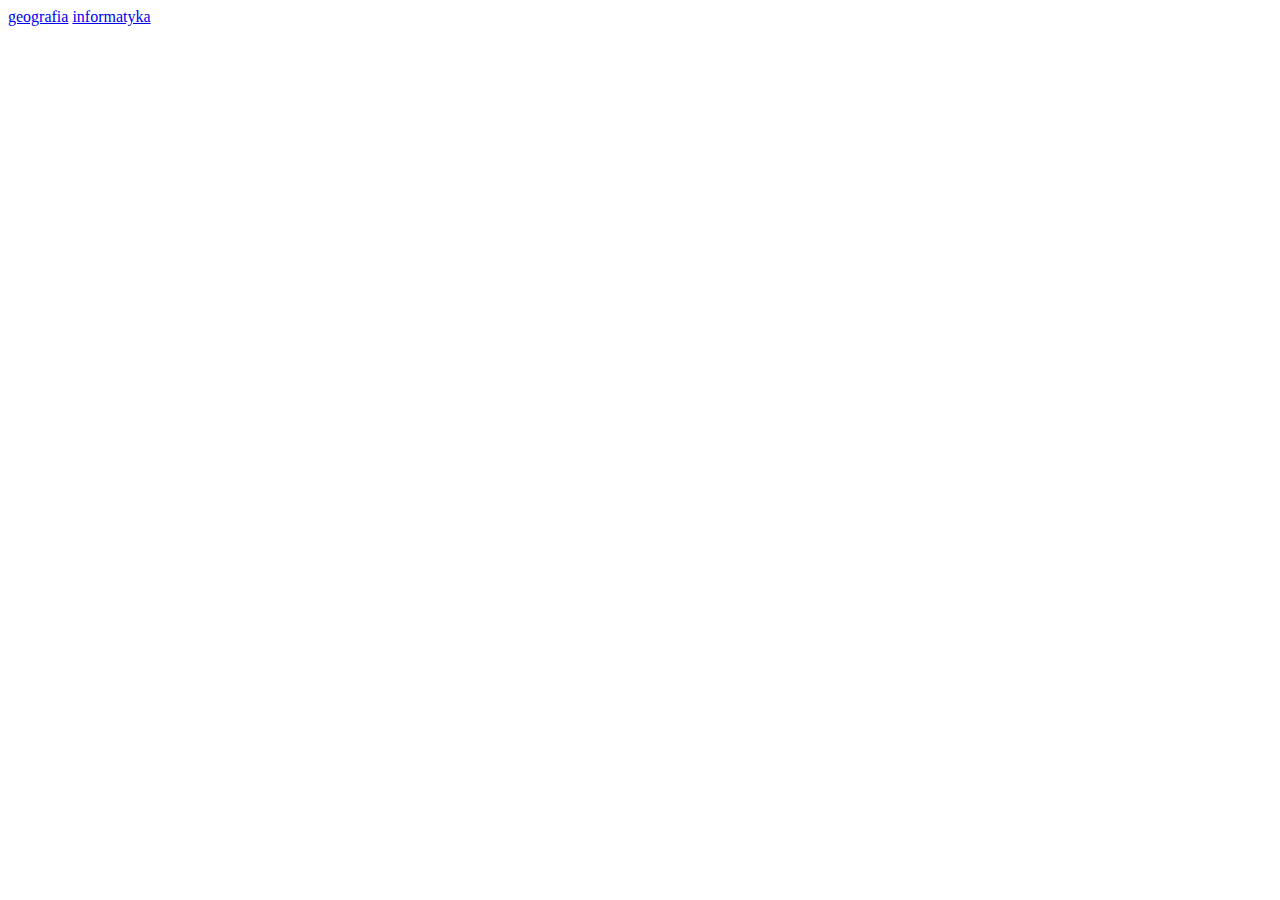
<file: prezka.html>
<html lang="en">
<head>
    <meta charset="UTF-8">
    <meta name="viewport" content="width=device-width, initial-scale=1.0">
    <title>Document</title>
</head>
<body>
    <a href="https://docs.google.com/presentation/d/1wGrNop7l-YzLaAwOd4Mxj55833ucEj_pwYiaXYx9Smo/edit?usp=sharing">geografia</a>
    <a href="https://docs.google.com/presentation/d/1dnWRJpNqOWXjRRWvS9QuFmY4n96_m9wDO1ffeIcHBeI/edit?usp=sharing">informatyka</a>
</body>
</html>
</file>
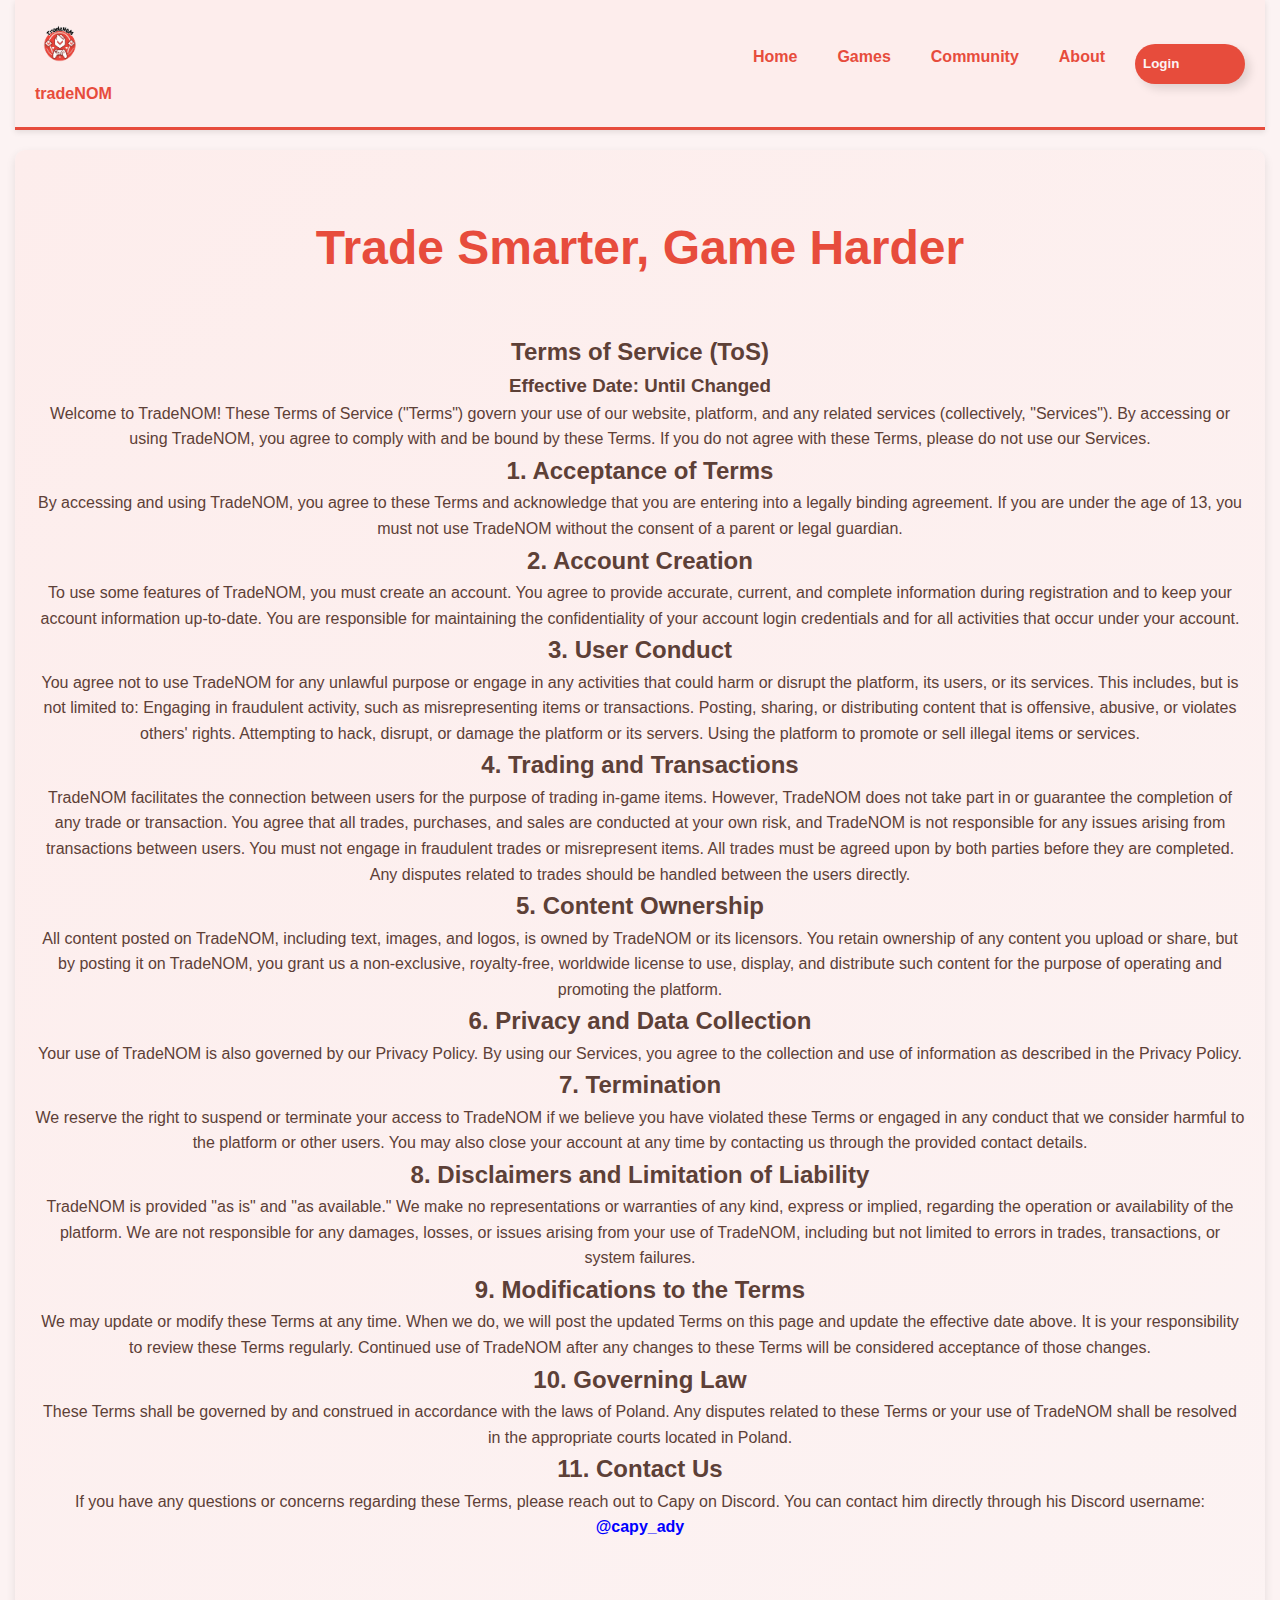
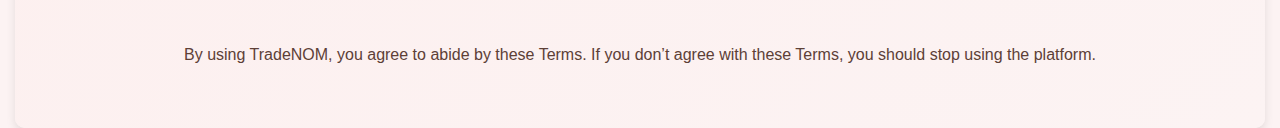
<file: ToS.html>
<!DOCTYPE html>
<html lang="en">
<head>
  <meta charset="UTF-8">
  <meta name="viewport" content="width=device-width, initial-scale=1.0">
  <meta http-equiv="X-UA-Compatible" content="ie=edge">
  <title>Terms of Service</title>
  <link rel="stylesheet" href="styles.css">
</head>
<body>

  <!-- Header Section -->
  <header>
    <div class="logo">
        <img src="logo.png" height="50" width="50" alt="logo"><h6>tradeNOM</h6></img>
        
    </div>
    
    <!-- Hamburger Menu Icon -->
    <div class="hamburger">
      <input class="checkbox" type="checkbox" id="menu-toggle" />
      <svg fill="none" viewBox="0 0 50 50" height="50" width="50">
        <path class="lineTop line" stroke-linecap="round" stroke-width="4" stroke="black" d="M6 11L44 11"></path>
        <path class="lineMid line" stroke-linecap="round" stroke-width="4" stroke="black" d="M6 24H43"></path>
        <path class="lineBottom line" stroke-linecap="round" stroke-width="4" stroke="black" d="M6 37H43"></path>
      </svg>
    </div>

    <!-- Navigation Menu -->
    <nav id="nav-menu">
      <ul>
        <li><a href="index.html">Home</a></li>
        <li><a href="#">Games</a></li>
        <li><a href="#">Community</a></li>
        <li><a href="about.html">About</a></li>
        <li><button class="button">Login</button></li>
      </ul>
    </nav>
  </header>

  <!-- Hero Section -->
  <section class="hero">
    <h1>Trade Smarter, Game Harder</h1>
    <br>
    <h2>Terms of Service (ToS)</h2>

<h3>Effective Date: Until Changed</h3>

Welcome to TradeNOM! These Terms of Service ("Terms") govern your use of our website, platform, and any related services (collectively, "Services"). By accessing or using TradeNOM, you agree to comply with and be bound by these Terms. If you do not agree with these Terms, please do not use our Services.

<h2>1. Acceptance of Terms</h2>

By accessing and using TradeNOM, you agree to these Terms and acknowledge that you are entering into a legally binding agreement. If you are under the age of 13, you must not use TradeNOM without the consent of a parent or legal guardian.

<h2>2. Account Creation</h2>

To use some features of TradeNOM, you must create an account. You agree to provide accurate, current, and complete information during registration and to keep your account information up-to-date. You are responsible for maintaining the confidentiality of your account login credentials and for all activities that occur under your account.

<h2>3. User Conduct</h2>

You agree not to use TradeNOM for any unlawful purpose or engage in any activities that could harm or disrupt the platform, its users, or its services. This includes, but is not limited to:

Engaging in fraudulent activity, such as misrepresenting items or transactions.

Posting, sharing, or distributing content that is offensive, abusive, or violates others' rights.

Attempting to hack, disrupt, or damage the platform or its servers.

Using the platform to promote or sell illegal items or services.


<h2>4. Trading and Transactions</h2>

TradeNOM facilitates the connection between users for the purpose of trading in-game items. However, TradeNOM does not take part in or guarantee the completion of any trade or transaction. You agree that all trades, purchases, and sales are conducted at your own risk, and TradeNOM is not responsible for any issues arising from transactions between users.

You must not engage in fraudulent trades or misrepresent items.

All trades must be agreed upon by both parties before they are completed.

Any disputes related to trades should be handled between the users directly.


<h2>5. Content Ownership</h2>

All content posted on TradeNOM, including text, images, and logos, is owned by TradeNOM or its licensors. You retain ownership of any content you upload or share, but by posting it on TradeNOM, you grant us a non-exclusive, royalty-free, worldwide license to use, display, and distribute such content for the purpose of operating and promoting the platform.

<h2>6. Privacy and Data Collection</h2>

Your use of TradeNOM is also governed by our Privacy Policy. By using our Services, you agree to the collection and use of information as described in the Privacy Policy.

<h2>7. Termination</h2>

We reserve the right to suspend or terminate your access to TradeNOM if we believe you have violated these Terms or engaged in any conduct that we consider harmful to the platform or other users. You may also close your account at any time by contacting us through the provided contact details.

<h2>8. Disclaimers and Limitation of Liability</h2>

TradeNOM is provided "as is" and "as available." We make no representations or warranties of any kind, express or implied, regarding the operation or availability of the platform.

We are not responsible for any damages, losses, or issues arising from your use of TradeNOM, including but not limited to errors in trades, transactions, or system failures.


<h2>9. Modifications to the Terms</h2>

We may update or modify these Terms at any time. When we do, we will post the updated Terms on this page and update the effective date above. It is your responsibility to review these Terms regularly. Continued use of TradeNOM after any changes to these Terms will be considered acceptance of those changes.

<h2>10. Governing Law</h2>

These Terms shall be governed by and construed in accordance with the laws of Poland. Any disputes related to these Terms or your use of TradeNOM shall be resolved in the appropriate courts located in Poland.

<h2>11. Contact Us</h2>

If you have any questions or concerns regarding these Terms, please reach out to Capy on Discord. You can contact him directly through his Discord username: <b style="color:blue;">@capy_ady</b>


<br>
<br>
<br>
<br>


By using TradeNOM, you agree to abide by these Terms. If you don’t agree with these Terms, you should stop using the platform.

  <script>
  // Add fade-in effect when the page is loaded
  window.addEventListener('load', function () {
    document.body.classList.add('loaded');
  });

  // Handle fading out when navigating to a new page
  document.querySelectorAll('a').forEach(anchor => {
    anchor.addEventListener('click', function (e) {
      e.preventDefault();
      const href = this.getAttribute('href');
      
      // Fade out
      document.body.style.opacity = 0;

      // Wait for the fade-out to complete, then navigate to the new page
      setTimeout(function() {
        window.location.href = href;
      }, 1000); // Match the fade-out duration (1s)
    });
  });
    // Toggle the visibility of the menu when the hamburger menu is clicked
document.getElementById("menu-toggle").addEventListener("change", function() {
  const menu = document.getElementById("nav-menu");
  // When the checkbox is checked, show the menu
  if (this.checked) {
    menu.classList.add("active");
  } else {
    menu.classList.remove("active");
  }
});
  </script>
  
</body>
</html>
</file>
<file: styles.css>
/* General Reset */
* {
  margin: 0;
  padding: 0;
  box-sizing: border-box;
}

body {
  font-family: 'Roboto', sans-serif;
  color: #5D4037; /* Warm brown text color */
  background-color: #FCF3F3; /* Soft white background */
  line-height: 1.6;
  padding: 0 15px;
  opacity: 0;
  transition: all 0.4s ease;
}
body.loaded{
    opacity: 1;
}

/* Header */
header {
  display: flex;
  justify-content: space-between;
  align-items: center;
  padding: 20px;
  background: #FDEDEC; /* Warm light red */
  border-bottom: 3px solid #E74C3C; /* Cozy red border */
  box-shadow: 0px 2px 6px rgba(0, 0, 0, 0.1);
}

header .logo {
  font-size: 24px;
  font-weight: bold;
  color: #E74C3C; /* Cozy red */
}

header nav ul {
  display: flex;
  list-style: none;
}

header nav ul li {
  margin-left: 20px;
}

header nav ul li a {
  text-decoration: none;
  color: #E74C3C; /* Cozy red links */
  font-size: 16px;
  font-weight: bold;
  padding: 5px 10px;
  transition: background 0.3s, color 0.3s;
  border-radius: 5px;
}

header nav ul li a:hover {
  background-color: #E74C3C; /* Rich red hover background */
  color: #FFFFFF; /* White text on hover */
}

/* Updated Button Style */
.button {
  width: 110px;
  height: 40px;
  display: flex;
  align-items: center;
  justify-content: flex-start;
  gap: 10px;
  background-color: #E74C3C; /* Cozy red */
  border-radius: 30px;
  color: #FCF3F3; /* Soft white text */
  font-weight: 600;
  border: none;
  position: relative;
  cursor: pointer;
  transition-duration: 0.5s;
  box-shadow: 5px 5px 10px rgba(0, 0, 0, 0.116);
  padding-left: 8px;
}

.svgIcon {
  height: 25px;
  transition: transform 1.5s;
}

.bell path {
  fill: #FCF3F3; /* Soft white icon color */
}

.button:hover {
  background-color: #C0392B; /* Darker red on hover */
}

.button:active {
  transform: scale(0.97);
  transition-duration: 0.2s;
}

.button:hover .svgIcon {
  transform: rotate(250deg);
}

/* Updated Hamburger Menu Button */
.hamburger {
  height: 50px;
  width: 50px;
  position: relative;
  display: none; /* Hide it by default on larger screens */
  align-items: center;
  justify-content: center;
}

.hamburger .checkbox {
  position: absolute;
  opacity: 0;
  height: 100%;
  width: 100%;
  cursor: pointer;
  z-index: 2; /* Ensures it’s clickable */
}

.line {
  transition: 0.5s ease;
  stroke-width: 6px;
  stroke: black; /* Default color for lines */
}

.lineTop {
  stroke-dasharray: 40 40;
  stroke-dashoffset: 25;
}

.lineMid {
  stroke-dasharray: 40 40;
}

.lineBottom {
  stroke-dasharray: 40 40;
  stroke-dashoffset: 60;
}

/* Checkbox toggled - Active state */
.hamburger .checkbox:checked + svg .line {
  stroke: crimson; /* Color for active lines */
}

.hamburger .checkbox:checked + svg .lineTop {
  stroke-dashoffset: 0;
  transform-origin: left;
  transform: rotateZ(45deg) translate(-7px, -5px);
}

.hamburger .checkbox:checked + svg .lineMid {
  stroke-dashoffset: 40;
}

.hamburger .checkbox:checked + svg .lineBottom {
  stroke-dashoffset: 0;
  transform-origin: left;
  transform: rotateZ(-45deg) translate(-5px, 5px);
}

/* Mobile Menu Behavior */
@media (max-width: 768px) {
  .hamburger {
    display: block; /* Show hamburger button on mobile screens */
    margin-left: auto;
  }

  nav {
    opacity: 0;
    visibility: hidden; /* Hidden by default */
    display: flex;
    flex-direction: column;
    position: absolute;
    top: 123px;
    left: 0;
    right: 0;
    background: #FDEDEC; /* Match header background */
    border-top: 1px solid #E74C3C;
    padding: 20px;
    box-shadow: 0px 4px 8px rgba(0, 0, 0, 0.1);
    transition: opacity 0.5s ease, visibility 0s 0.5s; /* Transition opacity and visibility */
  }

  nav.active {
    opacity: 1;
    visibility: visible; /* Make visible when active */
    transition: opacity 0.5s ease, visibility 0s 0s; /* Immediate visibility change */
  }

  nav ul {
    flex-direction: column;
    align-items: flex-start;
  }

  nav ul li {
    margin: 10px 0;
  }
}

/* Hero Section */
.hero {
  justify-content: center;
  background-image: url("/logo.png"); /* Correct relative path to the logo */
  background-size: contain; /* Scales the image to fit inside the container */
  background-repeat: no-repeat; /* Prevents the image from repeating */
  background-position: center; /* Centers the image */
  text-align: center;
  padding: 60px 20px;
  background: linear-gradient(135deg, #FDEDEC, #FCF3F3); /* Retain gradient for the background */
  border-radius: 10px;
  box-shadow: 0px 4px 10px rgba(0, 0, 0, 0.1);
  margin-top: 20px;
  display: flex;
  flex-direction: column;
  align-items: center; /* Centers button horizontally */
  justify-content: center; /* Centers button vertically */
}

.hero h1 {
  font-size: 48px;
  margin-bottom: 20px;
  color: #E74C3C; /* Cozy red */
}

/* Highlights Section */
.highlights {
  padding: 40px 20px;
  background: #FFFFFF;
  text-align: center;
}

.highlights h2 {
  font-size: 32px;
  margin-bottom: 20px;
  color: #E74C3C;
}

.highlights ul {
  list-style: none;
}

.highlights ul li {
  font-size: 18px;
  margin: 10px 0;
  color: #5D4037;
}

/* Footer */
footer {
  text-align: center;
  padding: 20px;
  background: #FDEDEC;
  border-top: 3px solid #E74C3C;
  box-shadow: 0px -2px 6px rgba(0, 0, 0, 0.1);
}

footer ul {
  list-style: none;
  display: flex;
  justify-content: center;
  margin-top: 10px;
}

footer ul li {
  margin: 0 10px;
}

footer ul li a {
  text-decoration: none;
  color: #E74C3C;
  font-size: 14px;
}

footer ul li a:hover {
  color: #C0392B;
}
</file>
